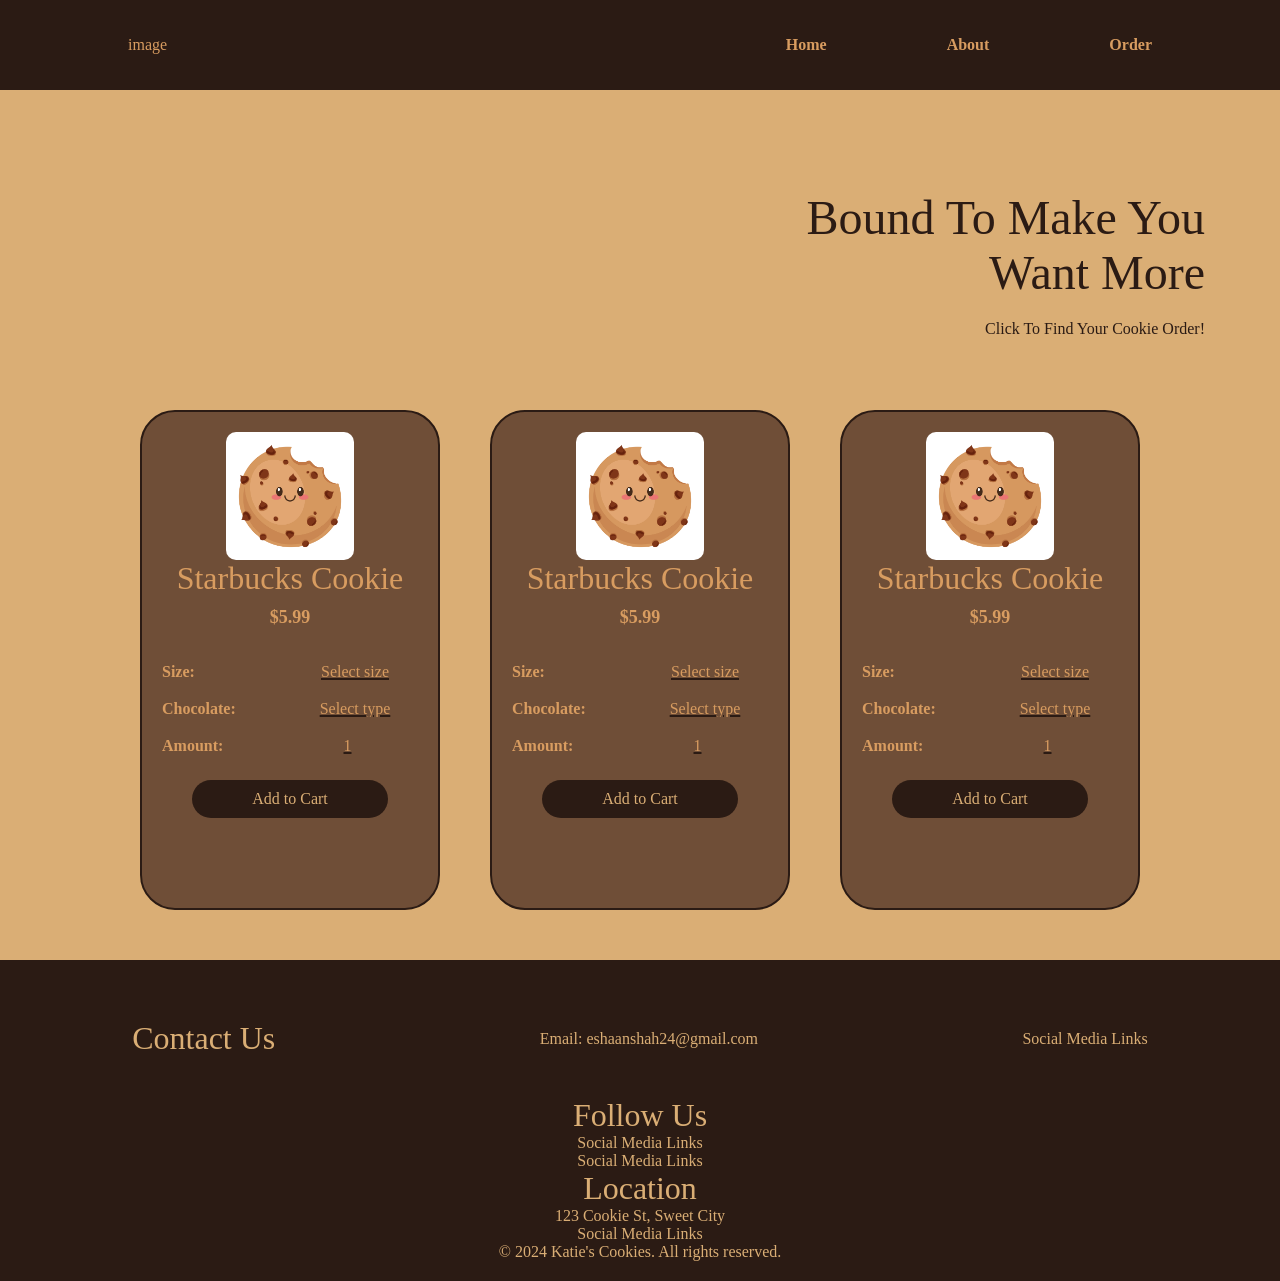
<file: order.html>
<html lang="en">

<head>
    <meta charset="UTF-8">
    <meta name="viewport" content="width=device-width, initial-scale=1.0">
    <title>Katie's Cookies</title>

    <link rel="stylesheet" href="static/css/reset.css">
    <link rel="stylesheet" href="static/css/index.css">
    <link rel="stylesheet" href="static/css/responsiveDesign.css">
</head>

<style>
    .main-container {
        background-color: var(--buttercream);
        height: 30vh;
        width: 100%;
        color: var(--espresso);

        text-align: center;
        display: flex;
        flex-direction: column;
    }

    .main-move {
        text-align: right;
        padding-right: 75px;
        padding-top: 100px;
    }

    .p-move {
        padding-top: 20px;
    }

    .order-main-container {
        display: flex;
        justify-content: center;
        align-items: center;
        gap: 50px;
        padding: 50px;
        background-color: var(--buttercream);
        color: var(--text);
    }

    .order-form-container-card {
        background-color: var(--cocoa);
        border: 2px solid var(--espresso);
        border-radius: 35px;
        padding: 20px;
        width: 300px;
        height: 500px;

        text-align: center;
    }

    .cookie-image {
        width: 50%;
        height: auto;
        border-radius: 10px;
    }

    .order-inputs {
        margin-top: 30px;
        display: grid;
        grid-template-columns: 120px 1fr;
        gap: 10px;
        align-items: center;
    }

    .order-inputs label {
        font-weight: bold;
        text-align: left;
    }

    .order-inputs input,
    .order-inputs select {
        padding: 5px;
        text-decoration: underline 2px var(--espresso);
        width: 100%;
    }

    .order-inputs select option {
        background-color: antiquewhite;
    }

    .price {
        font-weight: bold;
        margin-top: 10px;
        font-size: 18px;
    }

    .order-input-submit {
        margin-top: 20px;
        padding: 10px 60px;
        background-color: var(--espresso);
        color: var(--buttercream);
        border: none;
        border-radius: 50px;
        cursor: pointer;
    }

    .order-form-container-card:hover {
        box-shadow: 0 4px 8px rgba(0, 0, 0, 0.2);
        transform: translateY(-5px);
        transition: all 0.3s ease-in-out;
    }
</style>

<body>
    <!-- Header Navigation -->
    <header class="header-container responsive-header-container">
        <nav class="nav-container responsive-nav-container">

            <div class="left-container">
                <div>image</div>
            </div>

            <div class="right-container">
                <div><a class="nav-button" href="index.html">Home</a></div>
                <div><a class="nav-button" href="about.html">About</a></div>
                <div><a class="nav-button" href="order.html">Order</a></div>
            </div>


            <div class="hamburger-menu" id="hamburger-menu">
                <img src="static/image/hamburger.png" alt="Menu">
            </div>

        </nav>
    </header>

    <section class="phone-container">
        <div class="phone-menu" id="navMenu">
            <div class="nav-container-div"><a class="nav-button" href="index.html">Home</a></div>
            <div class="nav-container-div"><a class="nav-button" href="about.html">About</a></div>
            <div class="nav-container-div"><a class="nav-button" href="order.html">Order</a></div>
        </div>
    </section>


    <main class="main-container">
        <div class="main-move">
            <h1>Bound To Make You
                <br>Want More
            </h1>
            <p class="p-move">Click To Find Your Cookie Order!</p>
        </div>
    </main>

    <section class="order-main-container">
        <form class="order-form-container-card cookie-lemon">
            <img class="cookie-image" src="static/image/cookie.jpg" alt="Chocolate chip cookie">

            <div class="order-details">
                <h3>Starbucks Cookie</h3>
                <p class="price">$5.99</p>

                <div class="order-inputs">
                    <label for="size">Size:</label>
                    <select id="size" name="size" required>
                        <option value="">Select size</option>
                        <option value="small">Small</option>
                        <option value="medium">Medium</option>
                        <option value="large">Large</option>
                    </select>

                    <label for="chocolate">Chocolate:</label>
                    <select id="chocolate" name="chocolate" required>
                        <option value="">Select type</option>
                        <option value="milk">Milk</option>
                        <option value="dark">Dark</option>
                        <option value="white">White</option>
                    </select>

                    <label for="amount">Amount:</label>
                    <input type="number" id="amount" name="amount" min="1" max="5" value="1" required>
                </div>

                <button class="order-input-submit" type="submit">Add to Cart</button>
            </div>
        </form>

        <form class="order-form-container-card cookie-chocolate">
            <img class="cookie-image" src="static/image/cookie.jpg" alt="Chocolate chip cookie">

            <div class="order-details">
                <h3>Starbucks Cookie</h3>
                <p class="price">$5.99</p>

                <div class="order-inputs">
                    <label for="size">Size:</label>
                    <select id="size" name="size" required>
                        <option value="">Select size</option>
                        <option value="small">Small</option>
                        <option value="medium">Medium</option>
                        <option value="large">Large</option>
                    </select>

                    <label for="chocolate">Chocolate:</label>
                    <select id="chocolate" name="chocolate" required>
                        <option value="">Select type</option>
                        <option value="milk">Milk</option>
                        <option value="dark">Dark</option>
                        <option value="white">White</option>
                    </select>

                    <label for="amount">Amount:</label>
                    <input type="number" id="amount" name="amount" min="1" max="5" value="1" required>
                </div>

                <button class="order-input-submit" type="submit">Add to Cart</button>
            </div>
        </form>

        <form class="order-form-container-card cookie-vanilla">
            <img class="cookie-image" src="static/image/cookie.jpg" alt="Chocolate chip cookie">

            <div class="order-details">
                <h3>Starbucks Cookie</h3>
                <p class="price">$5.99</p>

                <div class="order-inputs">
                    <label for="size">Size:</label>
                    <select id="size" name="size" required>
                        <option value="">Select size</option>
                        <option value="small">Small</option>
                        <option value="medium">Medium</option>
                        <option value="large">Large</option>
                    </select>

                    <label for="chocolate">Chocolate:</label>
                    <select id="chocolate" name="chocolate" required>
                        <option value="">Select type</option>
                        <option value="milk">Milk</option>
                        <option value="dark">Dark</option>
                        <option value="white">White</option>
                    </select>

                    <label for="amount">Amount:</label>
                    <input type="number" id="amount" name="amount" min="1" max="5" value="1" required>
                </div>

                <button class="order-input-submit" type="submit">Add to Cart</button>
            </div>
        </form>
    </section>

    <footer class="footer-container">
        <div class="footer-main">
            <h3>Contact Us</h3>
            <p>Email: <a href="mailto:eshaanshah24@gmail.com">eshaanshah24@gmail.com</a></p>
            <p>Social Media Links</p>
        </div>
        <div class="footer-section">
            <h3>Follow Us</h3>
            <p>Social Media Links</p>
            <p>Social Media Links</p>
        </div>
        <div class="footer-section">
            <h3>Location</h3>
            <p>123 Cookie St, Sweet City</p>
            <p>Social Media Links</p>
        </div>
        </div>

        <p>&copy; 2024 Katie's Cookies. All rights reserved.</p>
    </footer>
</body>

</html>

<script>

    const size = document.getElementById('size');
    const chocolate = document.getElementById('chocolate');
    const amount = document.getElementById('amount');

    addpopup = () => {
        alert(`You have added ${amount.value} ${size.value} ${chocolate.value} cookie(s) to your cart!`);
    }

    onclick = document.querySelector('.order-input-submit').addEventListener('click', addpopup);

    const hamburgerMenu = document.getElementById('hamburger-menu');
    const navContainer = document.querySelector('nav.responsive-nav-container');
    const navMenu = document.querySelector('#navMenu');

    hamburgerMenu.addEventListener('click', () => {
        hamburgerMenu.classList.toggle('active');
        navContainer.classList.toggle('active');
        if (hamburgerMenu.classList.contains('active')) {
            hamburgerMenu.classList.remove('inactive');
        } else {
            hamburgerMenu.classList.add('inactive');
        }
    });

    hamburgerMenu.addEventListener('click', () => {
        navMenu.classList.toggle('active');
        navContainer.classList.toggle('active');
        if (navMenu.classList.contains('active')) {
            navMenu.classList.remove('inactive');
        } else {
            navMenu.classList.add('inactive');
        }
    });

</script>
</file>
<file: static/css/index.css>
:root {
    --espresso: #2B1B14;
    --buttercream: #daae75;
    --gold-accent: #A8C3A0;
    --cocoa: #6F4E37;
    --caramel: #D89C60;
    --text: var(--caramel);

    --h1: 3rem;
    --h2: 2.5rem;
    --h3: 2rem;
}

body {
    font-family: 'Barrio', cursive;
    background-color: var(--buttercream);
    color: var(--text);
}

.header-container {
    width: 100%;
    height: 10vh;
    background-color: var(--espresso);
    color: var(--caramel);
    display: flex;
    justify-content: space-around;
    align-content: center;
    flex-direction: column-reverse;
    padding-left: 10%;
    padding-right: 10%;
    z-index: 0;
}

.nav-container {
    display: flex;
    justify-content: space-between;
}

.right-container {
    display: flex;
    gap: 120px;
}

.nav-button {
    font-weight: bold;
}

.nav-button:hover {
    color: var(--cocoa);
    transition: 0.3s;
    cursor: pointer;
}

h1 {
    font-size: var(--h1);
    font-family: 'Barrio', cursive;
}

h2 {
    font-size: var(--h2);
    font-family: 'Barrio', cursive;
}

h3 {
    font-size: var(--h3);
    font-family: 'Barrio', cursive;
}

.footer-container {
    background-color: var(--espresso);
    color: var(--buttercream);
    text-align: center;
    padding: 20px 0;
}

.footer-main {
    display: flex;
    justify-content: space-around;
    align-items: center;
    padding: 40px 0;
}

.footer-section {
    text-align: center;
}
</file>
<file: static/css/responsiveDesign.css>
@media (min-width: 650px) {
    header.responsive-header-container nav.responsive-nav-container .hamburger-menu {
        display: none;
    }

    #navMenu {
        display: none;
    }
}

@media (max-width: 650px) {
    header.header-container nav.nav-container .right-container {
        display: none;
    }

    .hamburger-menu {
        display: block;
        cursor: pointer;
        width: 30px;
        height: 30px;
    }

    #navMenu.active {
        display: block;
    }

    #navMenu {
        display: none;
    }

    .hamburger-menu.active {
        transform: rotate(90deg);
        transition: 0.3s;
    }

    .hamburger-menu.inactive {
        transform: rotate(0deg);
        transition: 0.3s;
    }

    .phone-menu {
        display: flex;
        width: 100%;
        background-color: var(--buttercream);
        text-align: center;
        flex-direction: column;
        padding: 10px 0;
    }

    .phone-container {
        width: 100%;
        height: auto;
        background-color: var(--cocoa);
    }

    .nav-button {
        color: var(--text);
    }

    .nav-container-div {
        padding: 15px 0;
    }
}
</file>
